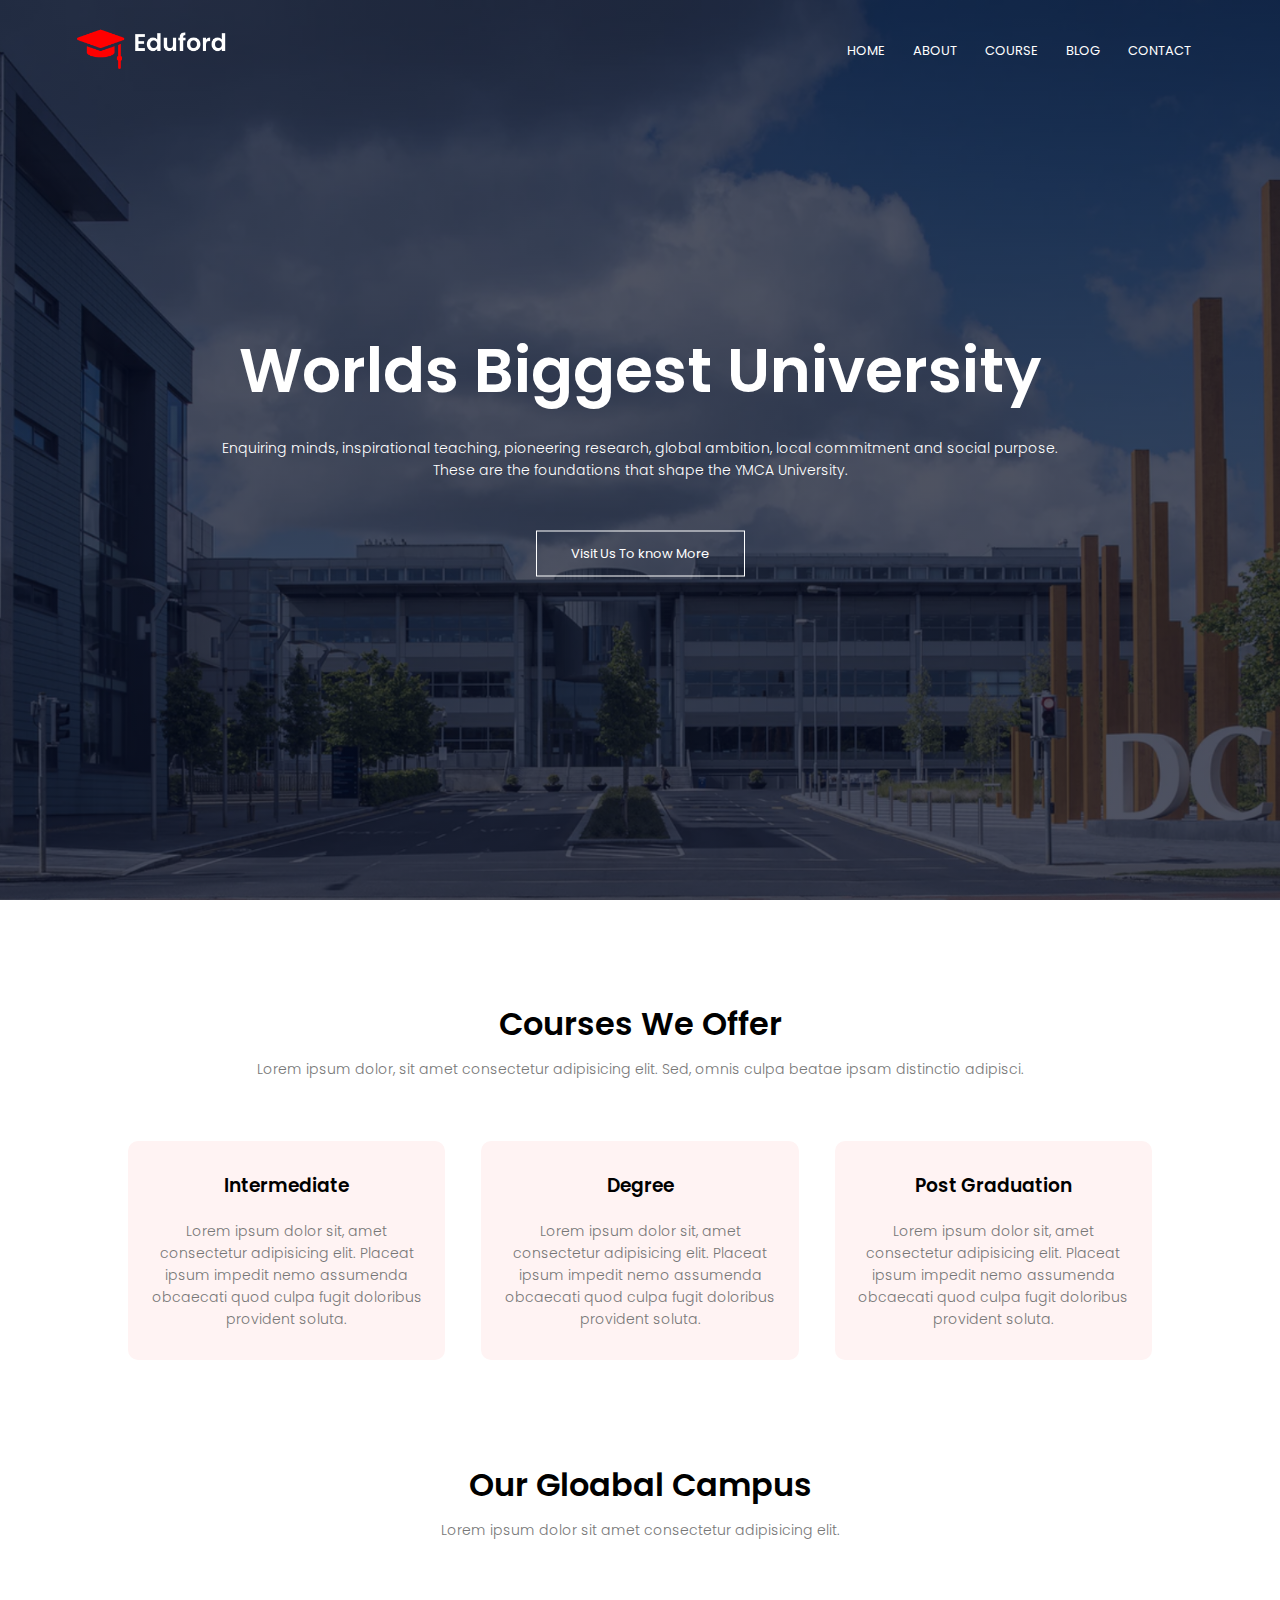
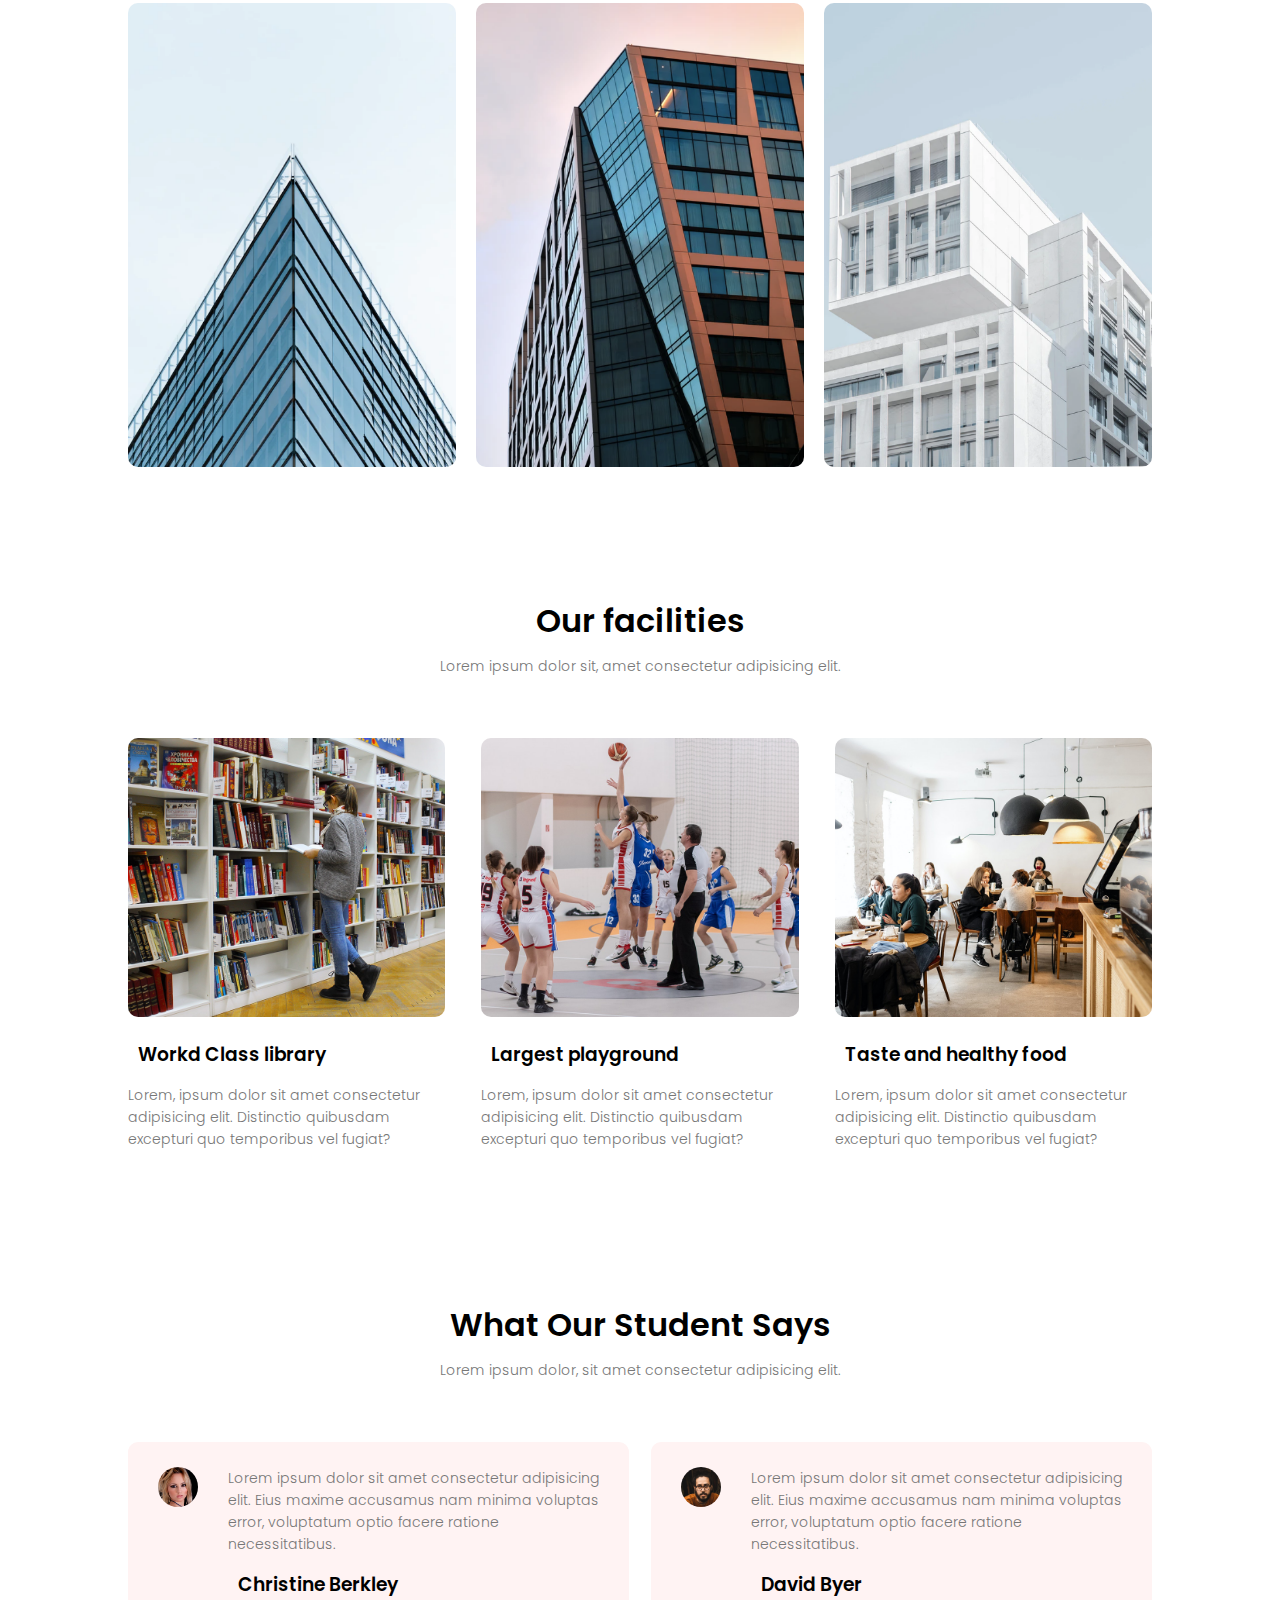
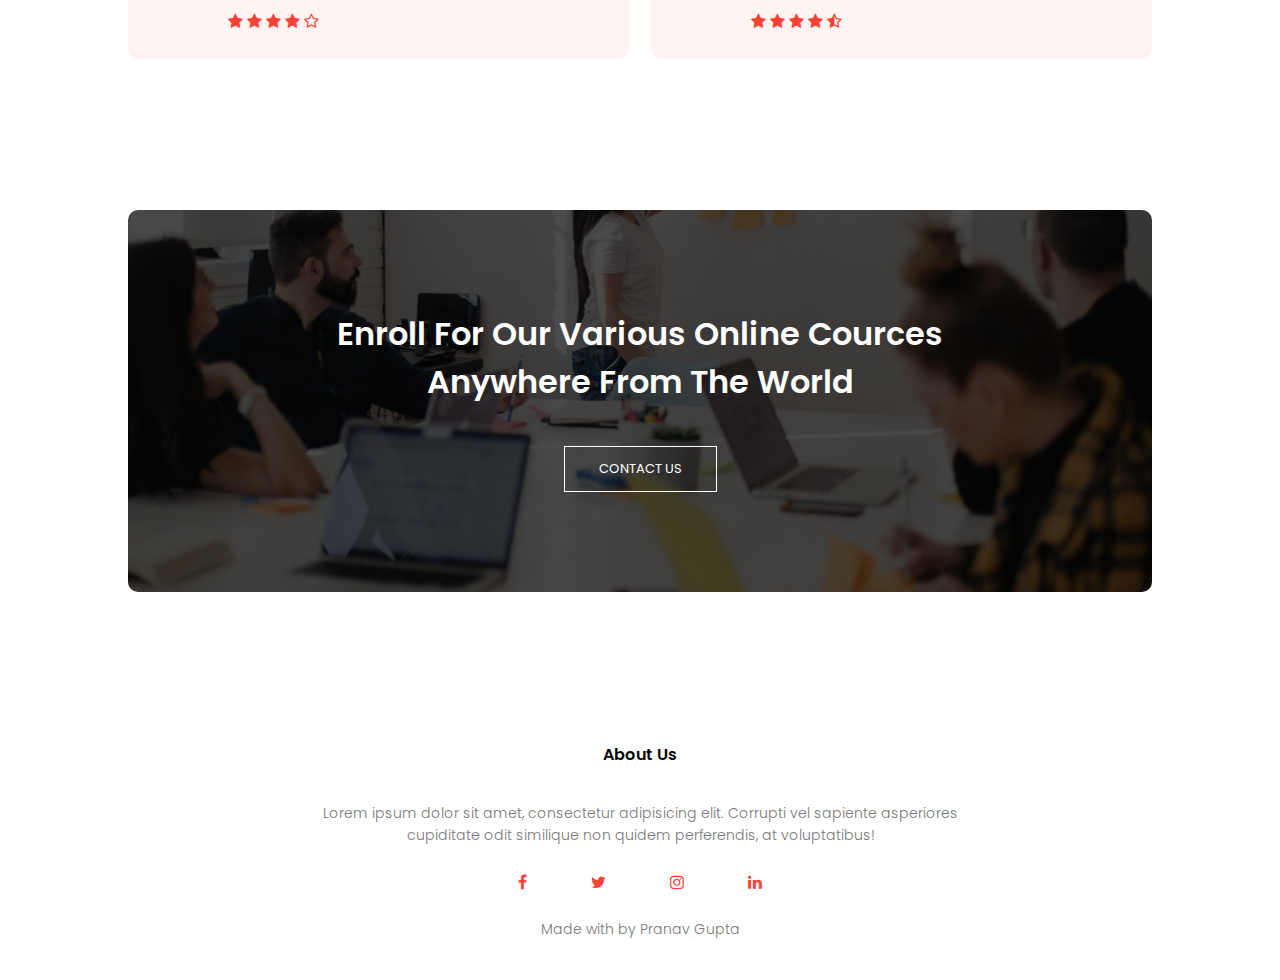
<file: index.html>
<!DOCTYPE html>
<html lang="en">
  <head>
    <meta charset="UTF-8" />
    <meta http-equiv="X-UA-Compatible" content="IE=edge" />
    <meta name="viewport" content="width=device-width, initial-scale=1.0" />
    <title>Document</title>
    <link rel="stylesheet" href="style.css" />
    <link rel="preconnect" href="https://fonts.googleapis.com" />
    <link rel="preconnect" href="https://fonts.gstatic.com" crossorigin />
    <link
      href="https://fonts.googleapis.com/css2?family=Poppins:wght@100;200;300;400;600;700&display=swap"
      rel="stylesheet"
    />
    <link
      rel="stylesheet"
      href="https://stackpath.bootstrapcdn.com/font-awesome/4.7.0/css/font-awesome.min.css"
    />
  </head>
  <body>
    <section class="header">
      <nav>
        <a href="index.html"><img src="img/logo.png" /></a>
        <div class="nav-links" id="navLinks">
          <i class="fa fa-times" onclick="hideMenu()"></i>
          <ul>
            <li><a href="index.html">HOME</a></li>
            <li><a href="about.html">ABOUT</a></li>
            <li><a href="course.html">COURSE</a></li>
            <li><a href="blog.html">BLOG</a></li>
            <li><a href="contact.html">CONTACT</a></li>
          </ul>
        </div>
        <i class="fa fa-bars" onclick="showMenu()"></i>
      </nav>
      <div class="text-box">
        <h1>Worlds Biggest University</h1>
        <p>
          Enquiring minds, inspirational teaching, pioneering research, global
          ambition, local commitment and social purpose. <br />
          These are the foundations that shape the YMCA University.
        </p>
        <a href="" class="hero-btn">Visit Us To know More</a>
      </div>
    </section>

    <!-----------------------Course-------------------------------------->
    <section class="course">
      <h1>Courses We Offer</h1>
      <p>
        Lorem ipsum dolor, sit amet consectetur adipisicing elit. Sed, omnis
        culpa beatae ipsam distinctio adipisci.
      </p>
      <div class="row">
        <div class="course-col">
          <h3>Intermediate</h3>
          <p>
            Lorem ipsum dolor sit, amet consectetur adipisicing elit. Placeat
            ipsum impedit nemo assumenda obcaecati quod culpa fugit doloribus
            provident soluta.
          </p>
        </div>
        <div class="course-col">
          <h3>Degree</h3>
          <p>
            Lorem ipsum dolor sit, amet consectetur adipisicing elit. Placeat
            ipsum impedit nemo assumenda obcaecati quod culpa fugit doloribus
            provident soluta.
          </p>
        </div>
        <div class="course-col">
          <h3>Post Graduation</h3>
          <p>
            Lorem ipsum dolor sit, amet consectetur adipisicing elit. Placeat
            ipsum impedit nemo assumenda obcaecati quod culpa fugit doloribus
            provident soluta.
          </p>
        </div>
      </div>
    </section>

    <!---------------------------campus------------------------->
    <section class="campus">
      <h1>Our Gloabal Campus</h1>
      <p>Lorem ipsum dolor sit amet consectetur adipisicing elit.</p>
      <div class="row">
        <div class="campus-col">
          <img src="img/london.png" alt="" />
          <div class="layer">
            <h3>lONDON</h3>
          </div>
        </div>
        <div class="campus-col">
          <img src="img/newyork.png" alt="" />
          <div class="layer">
            <h3>NEW YORK</h3>
          </div>
        </div>
        <div class="campus-col">
          <img src="img/washington.png" alt="" />
          <div class="layer">
            <h3>WASHIGTON</h3>
          </div>
        </div>
      </div>
    </section>

    <!---------Fcailities------------------->

    <section class="facilities">
      <h1>Our facilities</h1>
      <p>Lorem ipsum dolor sit, amet consectetur adipisicing elit.</p>
      <div class="row">
        <div class="facilities-col">
          <img src="img/library.png" />
          <h3>Workd Class library</h3>
          <p>
            Lorem, ipsum dolor sit amet consectetur adipisicing elit. Distinctio
            quibusdam excepturi quo temporibus vel fugiat?
          </p>
        </div>
        <div class="facilities-col">
          <img src="img/basketball.png" />
          <h3>Largest playground</h3>
          <p>
            Lorem, ipsum dolor sit amet consectetur adipisicing elit. Distinctio
            quibusdam excepturi quo temporibus vel fugiat?
          </p>
        </div>
        <div class="facilities-col">
          <img src="img/cafeteria.png" />
          <h3>Taste and healthy food</h3>
          <p>
            Lorem, ipsum dolor sit amet consectetur adipisicing elit. Distinctio
            quibusdam excepturi quo temporibus vel fugiat?
          </p>
        </div>
      </div>
    </section>

    <!----------Testimonials---------------->

    <section class="tectimonials">
      <h1>What Our Student Says</h1>
      <p>Lorem ipsum dolor, sit amet consectetur adipisicing elit.</p>
      <div class="row">
        <div class="testimonials-col">
          <img src="img/user1.jpg" />
          <div>
            <p>
              Lorem ipsum dolor sit amet consectetur adipisicing elit. Eius
              maxime accusamus nam minima voluptas error, voluptatum optio
              facere ratione necessitatibus.
            </p>
            <h3>Christine Berkley</h3>
            <i class="fa fa-star"></i>
            <i class="fa fa-star"></i>
            <i class="fa fa-star"></i>
            <i class="fa fa-star"></i>
            <i class="fa fa-star-o"></i>
          </div>
        </div>
        <div class="testimonials-col">
          <img src="img/user2.jpg" />
          <div>
            <p>
              Lorem ipsum dolor sit amet consectetur adipisicing elit. Eius
              maxime accusamus nam minima voluptas error, voluptatum optio
              facere ratione necessitatibus.
            </p>
            <h3>David Byer</h3>
            <i class="fa fa-star"></i>
            <i class="fa fa-star"></i>
            <i class="fa fa-star"></i>
            <i class="fa fa-star"></i>
            <i class="fa fa-star-half-o"></i>
          </div>
        </div>
      </div>
    </section>

    <!-------------Call to action--------------->

    <section class="cta">
      <h1>
        Enroll For Our Various Online Cources <br />Anywhere From The World
      </h1>
      <a href="" class="hero-btn">CONTACT US</a>
    </section>

    <!----------------Footer---------------------->

    <section class="footer">
      <h4>About Us</h4>
      <p>
        Lorem ipsum dolor sit amet, consectetur adipisicing elit. Corrupti vel
        sapiente asperiores <br />cupiditate odit similique non quidem
        perferendis, at voluptatibus!
      </p>
      <div class="icon">
        <i class="fa fa-facebook"></i>
        <i class="fa fa-twitter"></i>
        <i class="fa fa-instagram"></i>
        <i class="fa fa-linkedin"></i>
      </div>
      <p>Made with <i class="fa fa-hear-o"></i>by Pranav Gupta</p>
    </section>

    <!---------------JavaScript for Toggle Menu------------->
    <script>
      var navLinks = document.getElementById("navLinks");
      function showMenu() {
        navLinks.style.right = "0";
      }
      function hideMenu() {
        navLinks.style.right = "-200px";
      }
    </script>
  </body>
</html>
</file>
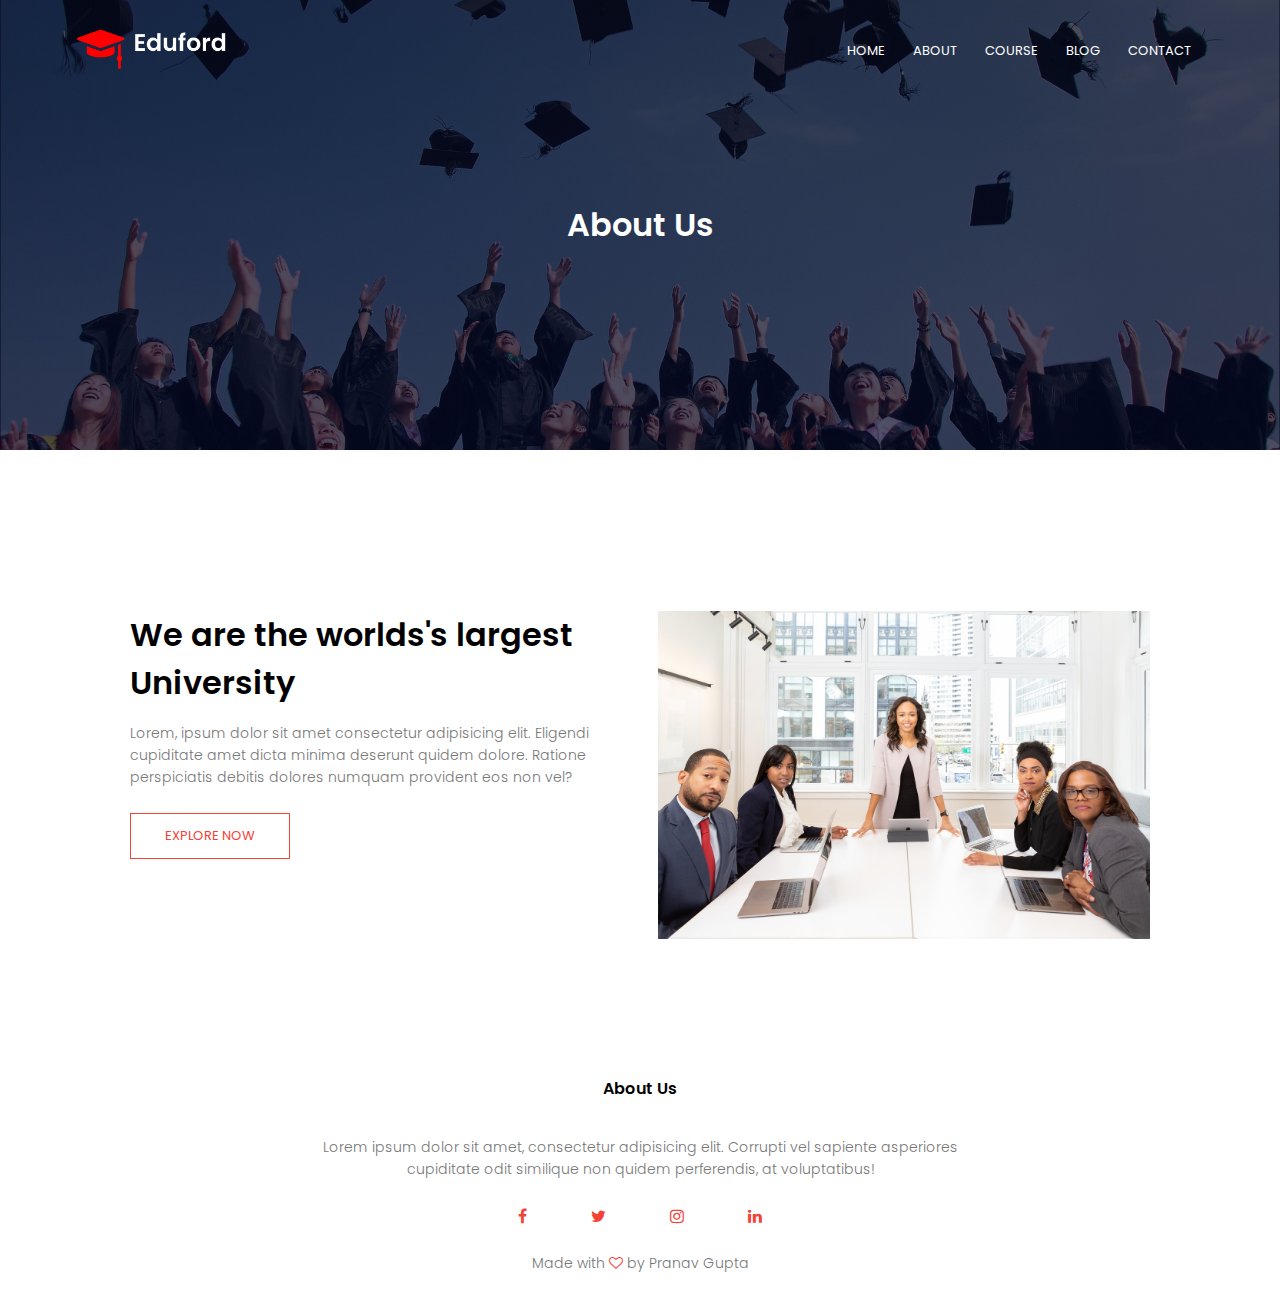
<file: about.html>
<!DOCTYPE html>
<html lang="en">
  <head>
    <meta charset="UTF-8" />
    <meta http-equiv="X-UA-Compatible" content="IE=edge" />
    <meta name="viewport" content="width=device-width, initial-scale=1.0" />
    <title>Document</title>
    <link rel="stylesheet" href="style.css" />
    <link rel="preconnect" href="https://fonts.googleapis.com" />
    <link rel="preconnect" href="https://fonts.gstatic.com" crossorigin />
    <link
      href="https://fonts.googleapis.com/css2?family=Poppins:wght@100;200;300;400;600;700&display=swap"
      rel="stylesheet"
    />
    <link
      rel="stylesheet"
      href="https://stackpath.bootstrapcdn.com/font-awesome/4.7.0/css/font-awesome.min.css"
    />
  </head>
  <body>
    <section class="sub-header">
      <nav>
        <a href="index.html"><img src="img/logo.png" /></a>
        <div class="nav-links" id="navLinks">
          <i class="fa fa-times" onclick="hideMenu()"></i>
          <ul>
            <li><a href="index.html">HOME</a></li>
            <li><a href="about.html">ABOUT</a></li>
            <li><a href="course.html">COURSE</a></li>
            <li><a href="blog.html">BLOG</a></li>
            <li><a href="contact.html">CONTACT</a></li>
          </ul>
        </div>
        <i class="fa fa-bars" onclick="showMenu()"></i>
      </nav>
      <h1>About Us</h1>
    </section>

    <!----------about us content------->

    <section class="about-us">
      <div class="row">
        <div class="about-col">
          <h1>We are the worlds's largest University</h1>
          <p>
            Lorem, ipsum dolor sit amet consectetur adipisicing elit. Eligendi
            cupiditate amet dicta minima deserunt quidem dolore. Ratione
            perspiciatis debitis dolores numquam provident eos non vel?
          </p>
          <a href="" class="hero-btn red-btn">EXPLORE NOW</a>
        </div>
        <div class="about-col">
          <img src="img/about.jpg" />
        </div>
      </div>
    </section>

    <!----------------Footer---------------------->

    <section class="footer">
      <h4>About Us</h4>
      <p>
        Lorem ipsum dolor sit amet, consectetur adipisicing elit. Corrupti vel
        sapiente asperiores <br />cupiditate odit similique non quidem
        perferendis, at voluptatibus!
      </p>
      <div class="icon">
        <i class="fa fa-facebook"></i>
        <i class="fa fa-twitter"></i>
        <i class="fa fa-instagram"></i>
        <i class="fa fa-linkedin"></i>
      </div>
      <p>Made with <i class="fa fa-heart-o"></i> by Pranav Gupta</p>
    </section>

    <!---------------JavaScript for Toggle Menu------------->
    <script>
      var navLinks = document.getElementById("navLinks");
      function showMenu() {
        navLinks.style.right = "0";
      }
      function hideMenu() {
        navLinks.style.right = "-200px";
      }
    </script>
  </body>
</html>
</file>
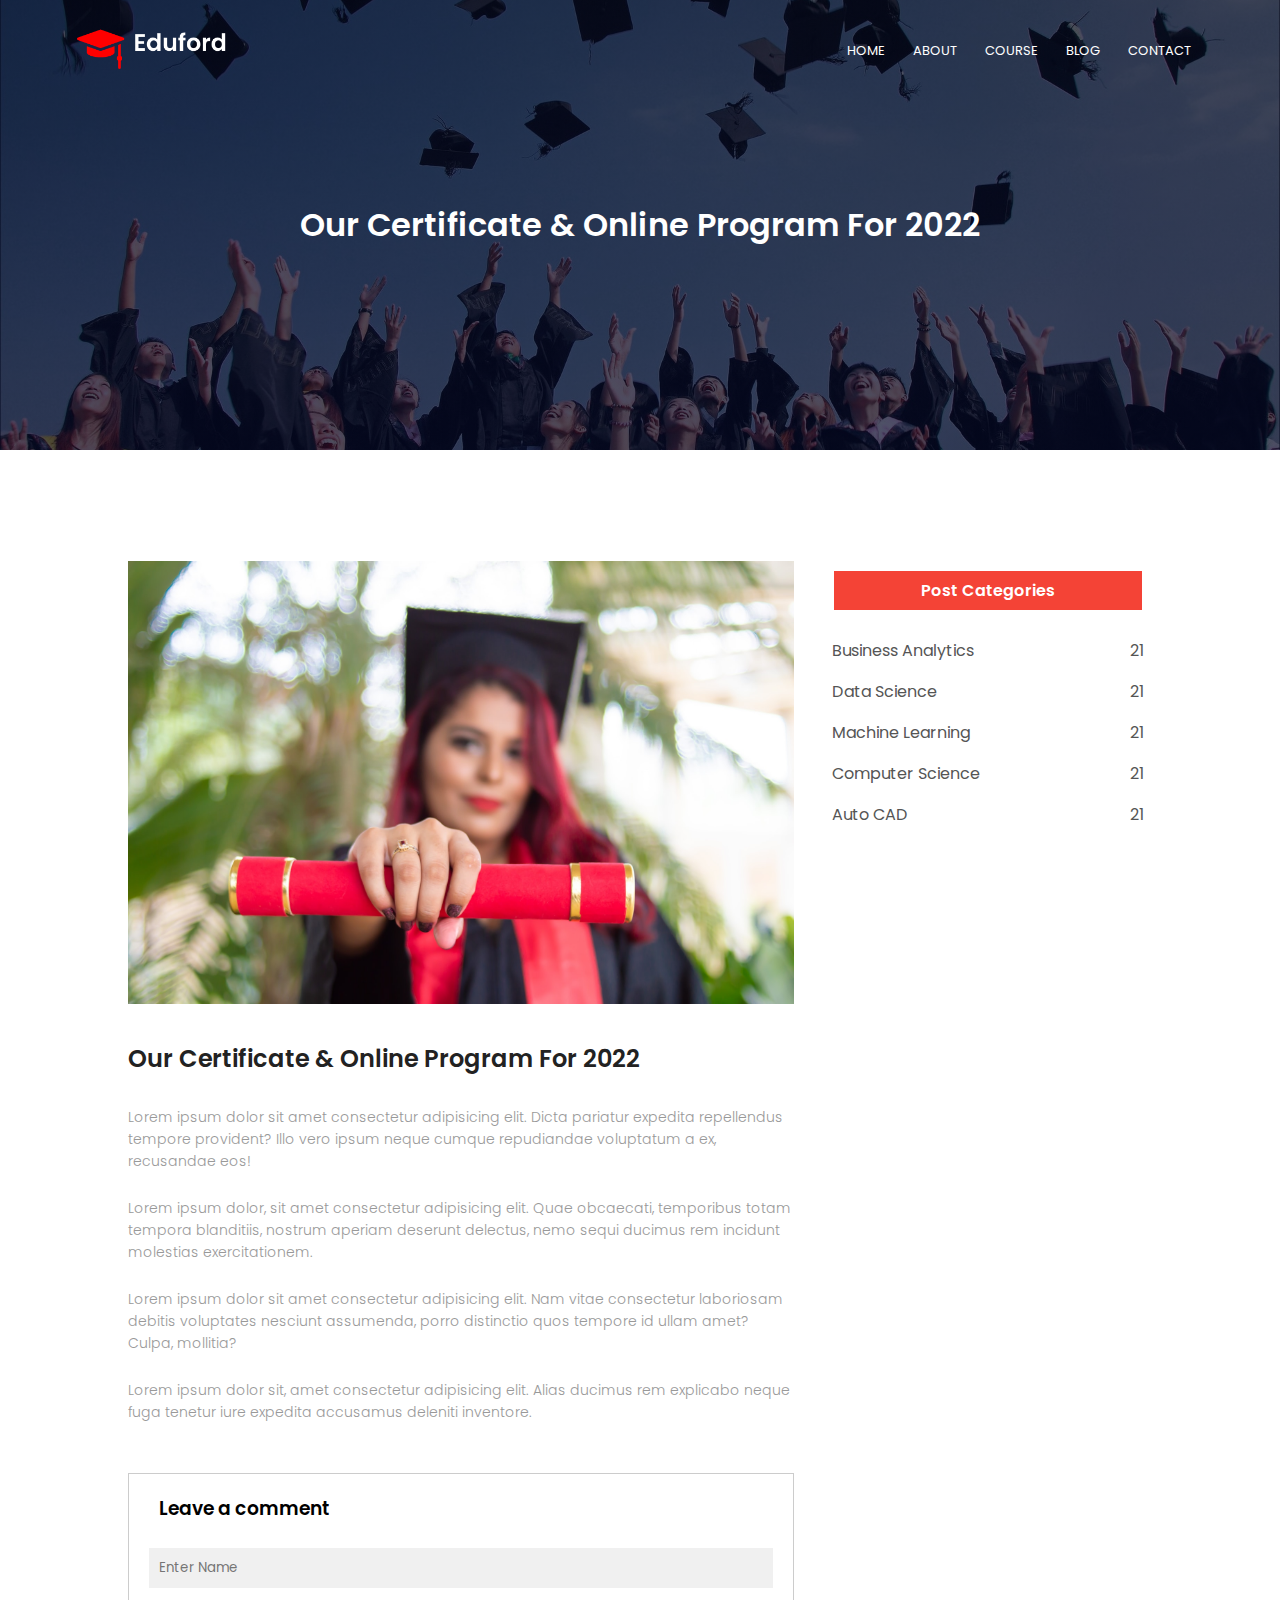
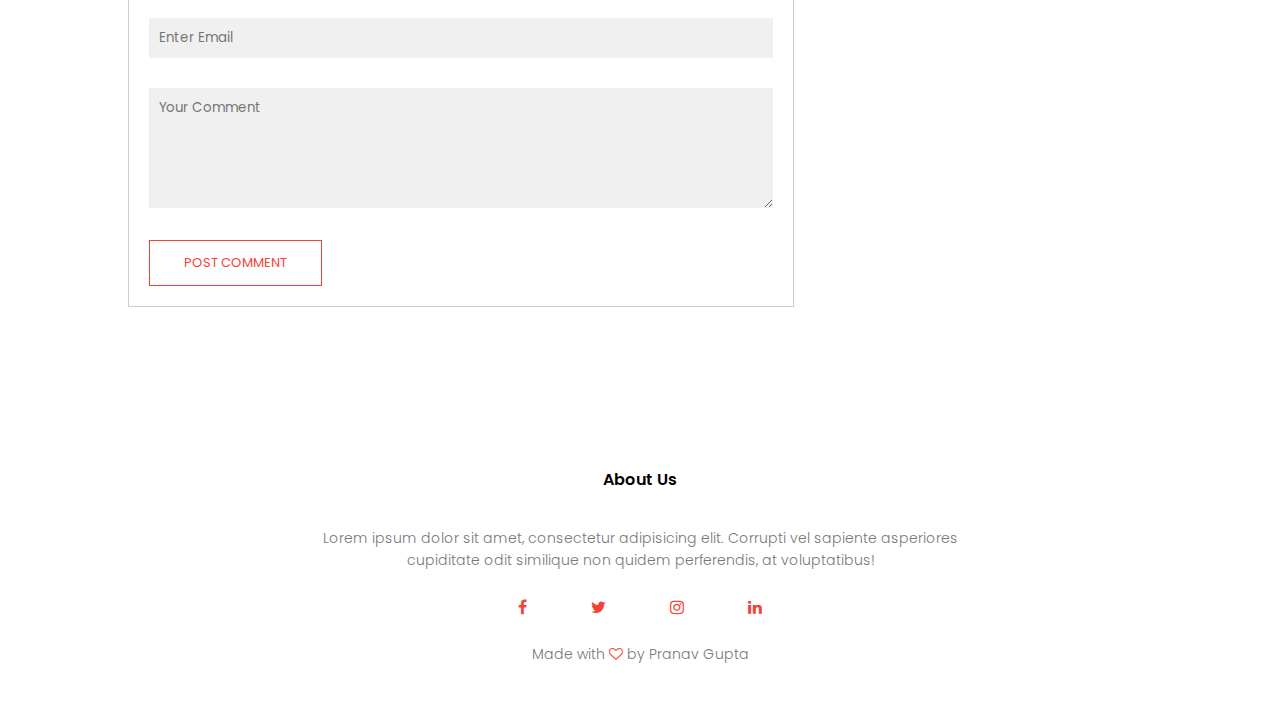
<file: blog.html>
<!DOCTYPE html>
<html lang="en">
  <head>
    <meta charset="UTF-8" />
    <meta http-equiv="X-UA-Compatible" content="IE=edge" />
    <meta name="viewport" content="width=device-width, initial-scale=1.0" />
    <title>Document</title>
    <link rel="stylesheet" href="style.css" />
    <link rel="preconnect" href="https://fonts.googleapis.com" />
    <link rel="preconnect" href="https://fonts.gstatic.com" crossorigin />
    <link
      href="https://fonts.googleapis.com/css2?family=Poppins:wght@100;200;300;400;600;700&display=swap"
      rel="stylesheet"
    />
    <link
      rel="stylesheet"
      href="https://stackpath.bootstrapcdn.com/font-awesome/4.7.0/css/font-awesome.min.css"
    />
  </head>
  <body>
    <section class="sub-header">
      <nav>
        <a href="index.html"><img src="img/logo.png" /></a>
        <div class="nav-links" id="navLinks">
          <i class="fa fa-times" onclick="hideMenu()"></i>
          <ul>
            <li><a href="index.html">HOME</a></li>
            <li><a href="about.html">ABOUT</a></li>
            <li><a href="course.html">COURSE</a></li>
            <li><a href="blog.html">BLOG</a></li>
            <li><a href="contact.html">CONTACT</a></li>
          </ul>
        </div>
        <i class="fa fa-bars" onclick="showMenu()"></i>
      </nav>
      <h1>Our Certificate & Online Program For 2022</h1>
    </section>

    <!----------Blog Page content------->

    <section class="blog-content">
      <div class="row">
        <div class="blog-left">
          <img src="img/certificate.jpg" />
          <h2>Our Certificate & Online Program For 2022</h2>
          <p>
            Lorem ipsum dolor sit amet consectetur adipisicing elit. Dicta
            pariatur expedita repellendus tempore provident? Illo vero ipsum
            neque cumque repudiandae voluptatum a ex, recusandae eos!
          </p>
          <br />
          <p>
            Lorem ipsum dolor, sit amet consectetur adipisicing elit. Quae
            obcaecati, temporibus totam tempora blanditiis, nostrum aperiam
            deserunt delectus, nemo sequi ducimus rem incidunt molestias
            exercitationem.
          </p>
          <br />
          <p>
            Lorem ipsum dolor sit amet consectetur adipisicing elit. Nam vitae
            consectetur laboriosam debitis voluptates nesciunt assumenda, porro
            distinctio quos tempore id ullam amet? Culpa, mollitia?
          </p>
          <br />
          <p>
            Lorem ipsum dolor sit, amet consectetur adipisicing elit. Alias
            ducimus rem explicabo neque fuga tenetur iure expedita accusamus
            deleniti inventore.
          </p>
          <div class="comment-box">
            <h3>Leave a comment</h3>
            <form class="comment-form">
              <input type="text" placeholder="Enter Name" />
              <input type="text" placeholder="Enter Email" />
              <textarea rows="5" placeholder="Your Comment"></textarea>
              <button type="submit" class="hero-btn red-btn">
                POST COMMENT
              </button>
            </form>
          </div>
        </div>
        <div class="blog-right">
          <h3>Post Categories</h3>
          <div>
            <span>Business Analytics</span>
            <span>21</span>
          </div>
          <div>
            <span>Data Science</span>
            <span>21</span>
          </div>
          <div>
            <span>Machine Learning</span>
            <span>21</span>
          </div>
          <div>
            <span>Computer Science</span>
            <span>21</span>
          </div>
          <div>
            <span>Auto CAD</span>
            <span>21</span>
          </div>
        </div>
      </div>
    </section>

    <!----------------Footer---------------------->

    <section class="footer">
      <h4>About Us</h4>
      <p>
        Lorem ipsum dolor sit amet, consectetur adipisicing elit. Corrupti vel
        sapiente asperiores <br />cupiditate odit similique non quidem
        perferendis, at voluptatibus!
      </p>
      <div class="icon">
        <i class="fa fa-facebook"></i>
        <i class="fa fa-twitter"></i>
        <i class="fa fa-instagram"></i>
        <i class="fa fa-linkedin"></i>
      </div>
      <p>Made with <i class="fa fa-heart-o"></i> by Pranav Gupta</p>
    </section>

    <!---------------JavaScript for Toggle Menu------------->
    <script>
      var navLinks = document.getElementById("navLinks");
      function showMenu() {
        navLinks.style.right = "0";
      }
      function hideMenu() {
        navLinks.style.right = "-200px";
      }
    </script>
  </body>
</html>
</file>
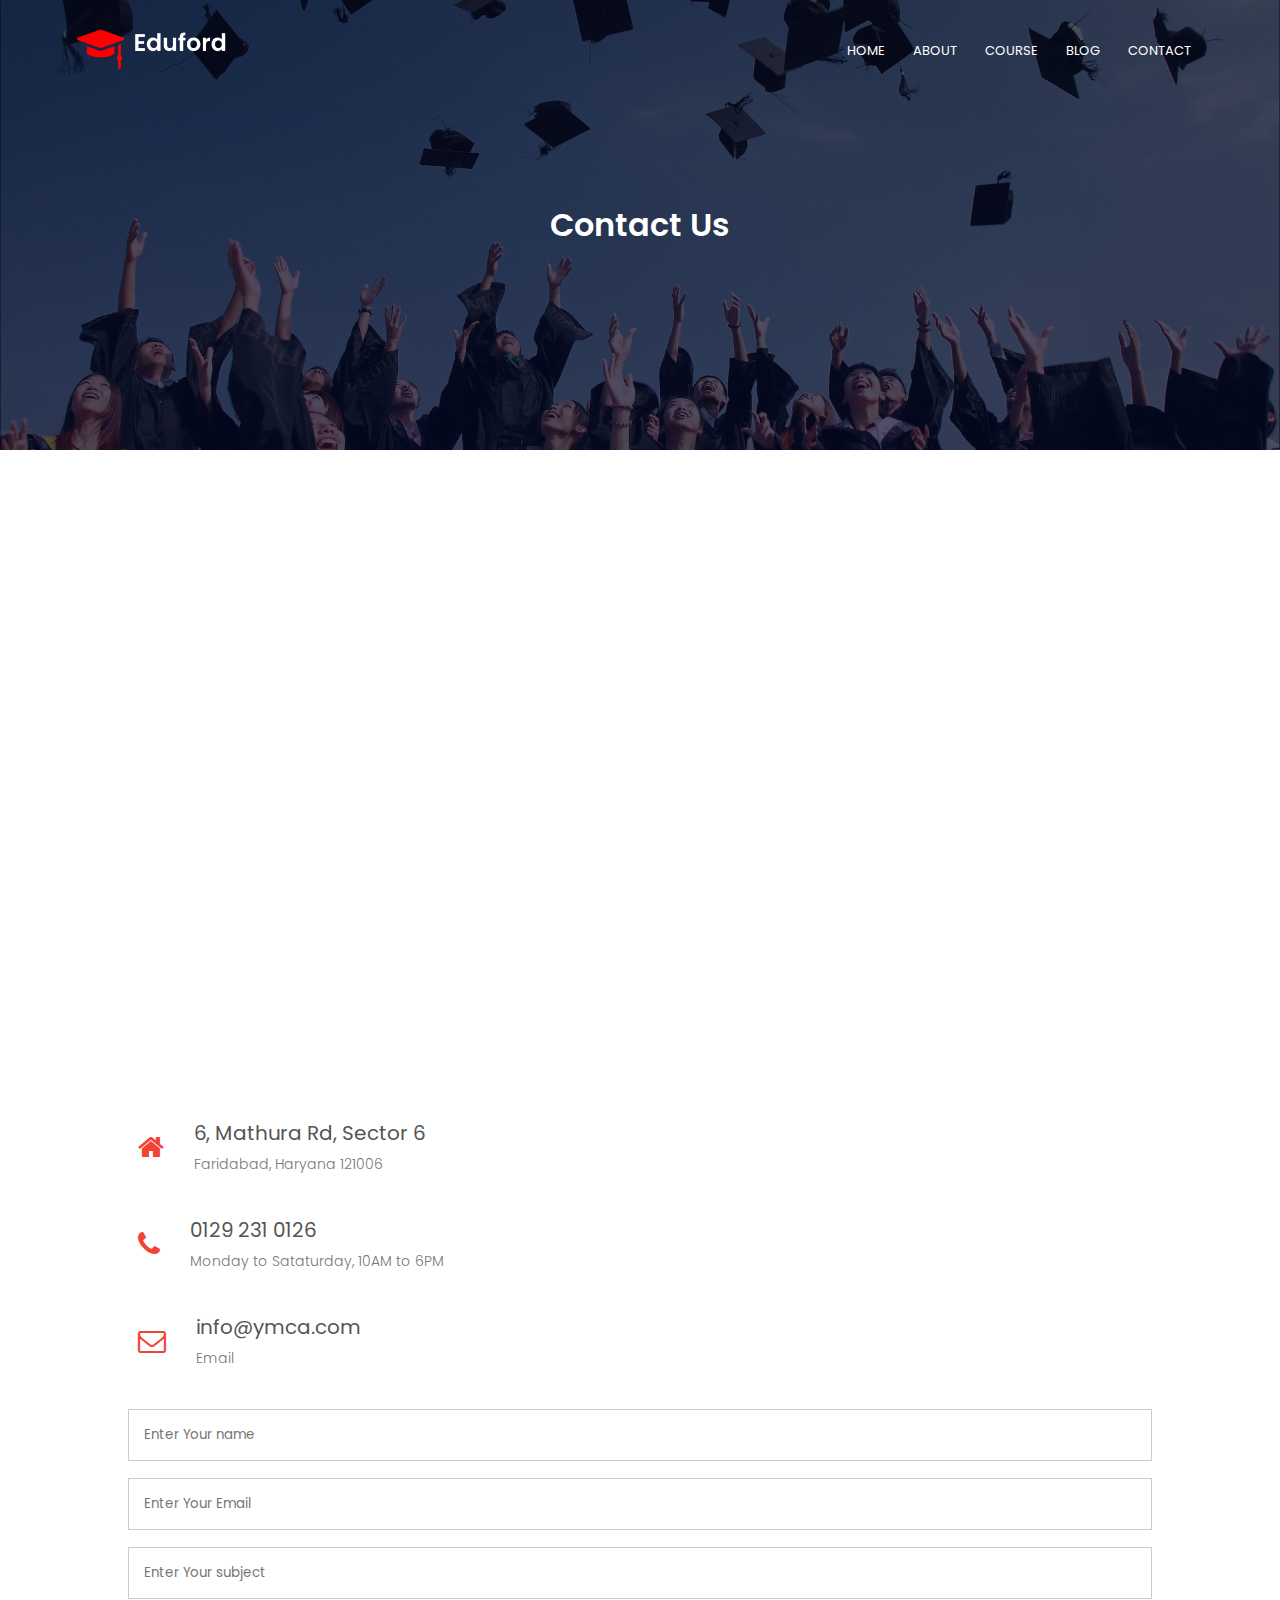
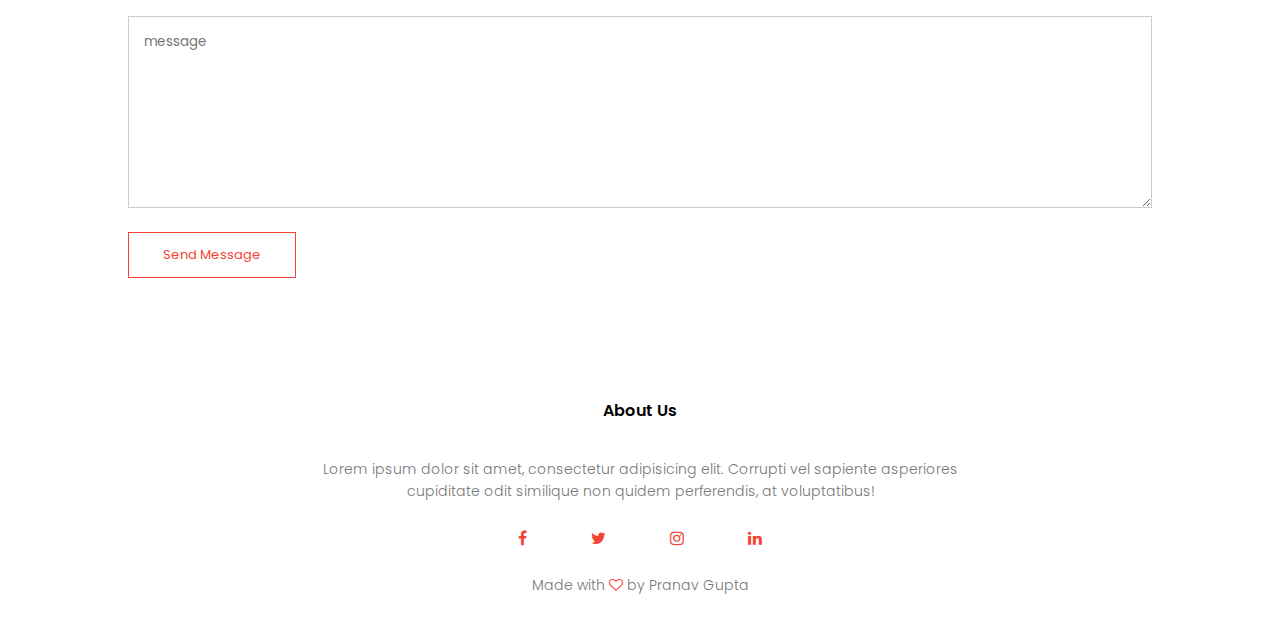
<file: contact.html>
<!DOCTYPE html>
<html lang="en">
  <head>
    <meta charset="UTF-8" />
    <meta http-equiv="X-UA-Compatible" content="IE=edge" />
    <meta name="viewport" content="width=device-width, initial-scale=1.0" />
    <title>Document</title>
    <link rel="stylesheet" href="style.css" />
    <link rel="preconnect" href="https://fonts.googleapis.com" />
    <link rel="preconnect" href="https://fonts.gstatic.com" crossorigin />
    <link
      href="https://fonts.googleapis.com/css2?family=Poppins:wght@100;200;300;400;600;700&display=swap"
      rel="stylesheet"
    />
    <link
      rel="stylesheet"
      href="https://stackpath.bootstrapcdn.com/font-awesome/4.7.0/css/font-awesome.min.css"
    />
  </head>
  <body>
    <section class="sub-header">
      <nav>
        <a href="index.html"><img src="img/logo.png" /></a>
        <div class="nav-links" id="navLinks">
          <i class="fa fa-times" onclick="hideMenu()"></i>
          <ul>
            <li><a href="index.html">HOME</a></li>
            <li><a href="about.html">ABOUT</a></li>
            <li><a href="course.html">COURSE</a></li>
            <li><a href="blog.html">BLOG</a></li>
            <li><a href="contact.html">CONTACT</a></li>
          </ul>
        </div>
        <i class="fa fa-bars" onclick="showMenu()"></i>
      </nav>
      <h1>Contact Us</h1>
    </section>

    <!----------contact us------->
    <section class="location">
      <iframe
        src="https://www.google.com/maps/embed?pb=!1m18!1m12!1m3!1d3510.7146680285387!2d77.31370621491703!3d28.36747488252314!2m3!1f0!2f0!3f0!3m2!1i1024!2i768!4f13.1!3m3!1m2!1s0x390cdc71f6e9f557%3A0xeb301eec9ff18517!2sJ.C.%20Bose%20University%20of%20Science%20and%20Technology%2C%20YMCA%20(Formerly%20YMCA%20UST)!5e0!3m2!1sen!2sin!4v1659262190422!5m2!1sen!2sin"
        width="600"
        height="450"
        style="border: 0"
        allowfullscreen=""
        loading="lazy"
        referrerpolicy="no-referrer-when-downgrade"
      ></iframe>
    </section>

    <section class="contact-us">
      <div class="row">
        <div class="contact-col">
          <div>
            <i class="fa fa-home"></i>
            <span>
              <h5>6, Mathura Rd, Sector 6</h5>
              <p>Faridabad, Haryana 121006</p>
            </span>
          </div>
          <div>
            <i class="fa fa-phone"></i>
            <span>
              <h5>0129 231 0126</h5>
              <p>Monday to Sataturday, 10AM to 6PM</p>
            </span>
          </div>
          <div>
            <i class="fa fa-envelope-o"></i>
            <span>
              <h5>info@ymca.com</h5>
              <p>Email</p>
            </span>
          </div>
          <div class="contact-col">
            <form action="form-handler.php" method="post">
              <input
                type="text"
                name="email"
                placeholder="Enter Your name"
                required
              />
              <input
                type="email"
                name="email"
                placeholder="Enter Your Email"
                required
              />
              <input
                type="text"
                name="subject"
                placeholder="Enter Your subject"
                required
              />
              <textarea
                rows="8"
                name="message"
                placeholder="message"
                required
              ></textarea>
              <button type="submit" class="hero-btn red-btn">
                Send Message
              </button>
            </form>
          </div>
        </div>
      </div>
    </section>

    <!----------------Footer---------------------->

    <section class="footer">
      <h4>About Us</h4>
      <p>
        Lorem ipsum dolor sit amet, consectetur adipisicing elit. Corrupti vel
        sapiente asperiores <br />cupiditate odit similique non quidem
        perferendis, at voluptatibus!
      </p>
      <div class="icon">
        <i class="fa fa-facebook"></i>
        <i class="fa fa-twitter"></i>
        <i class="fa fa-instagram"></i>
        <i class="fa fa-linkedin"></i>
      </div>
      <p>Made with <i class="fa fa-heart-o"></i> by Pranav Gupta</p>
    </section>

    <!---------------JavaScript for Toggle Menu------------->
    <script>
      var navLinks = document.getElementById("navLinks");
      function showMenu() {
        navLinks.style.right = "0";
      }
      function hideMenu() {
        navLinks.style.right = "-200px";
      }
    </script>
  </body>
</html>
</file>
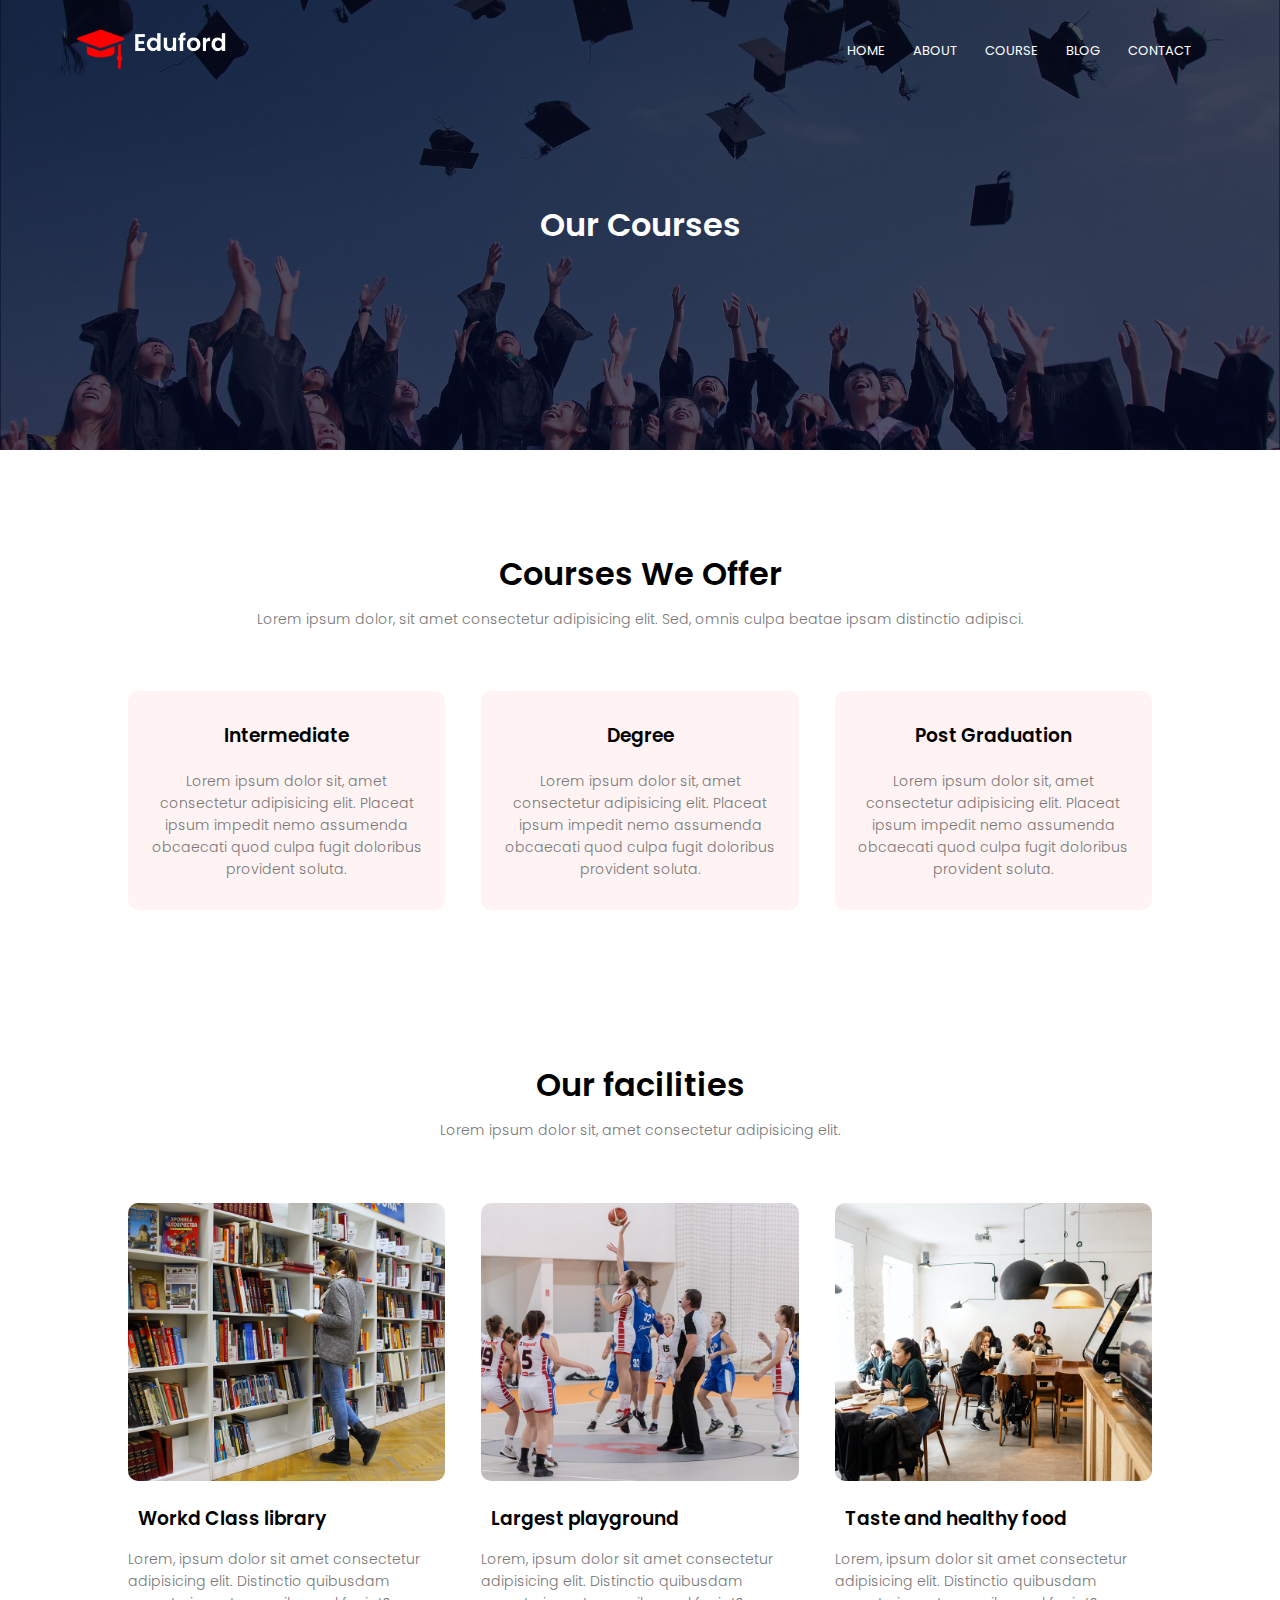
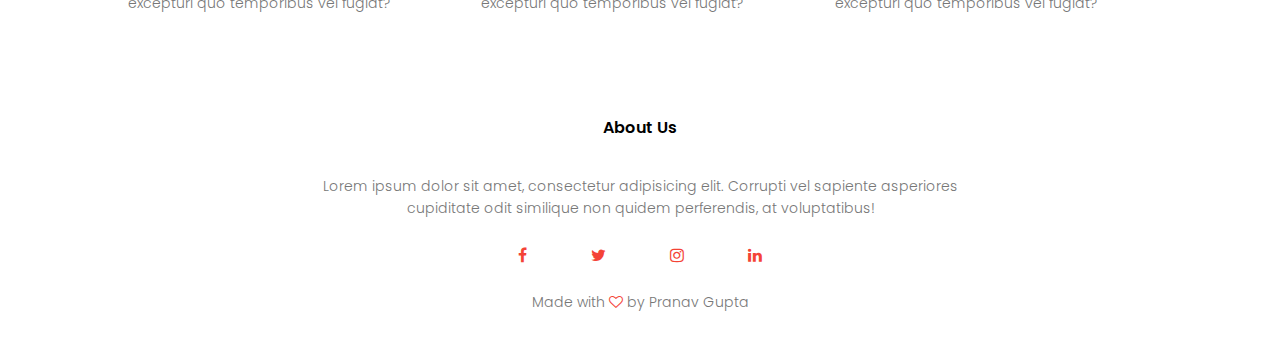
<file: course.html>
<!DOCTYPE html>
<html lang="en">
  <head>
    <meta charset="UTF-8" />
    <meta http-equiv="X-UA-Compatible" content="IE=edge" />
    <meta name="viewport" content="width=device-width, initial-scale=1.0" />
    <title>Document</title>
    <link rel="stylesheet" href="style.css" />
    <link rel="preconnect" href="https://fonts.googleapis.com" />
    <link rel="preconnect" href="https://fonts.gstatic.com" crossorigin />
    <link
      href="https://fonts.googleapis.com/css2?family=Poppins:wght@100;200;300;400;600;700&display=swap"
      rel="stylesheet"
    />
    <link
      rel="stylesheet"
      href="https://stackpath.bootstrapcdn.com/font-awesome/4.7.0/css/font-awesome.min.css"
    />
  </head>
  <body>
    <section class="sub-header">
      <nav>
        <a href="index.html"><img src="img/logo.png" /></a>
        <div class="nav-links" id="navLinks">
          <i class="fa fa-times" onclick="hideMenu()"></i>
          <ul>
            <li><a href="index.html">HOME</a></li>
            <li><a href="about.html">ABOUT</a></li>
            <li><a href="course.html">COURSE</a></li>
            <li><a href="blog.html">BLOG</a></li>
            <li><a href="contact.html">CONTACT</a></li>
          </ul>
        </div>
        <i class="fa fa-bars" onclick="showMenu()"></i>
      </nav>
      <h1>Our Courses</h1>
    </section>

    <!-----------Courses---------------->

    <section class="course">
      <h1>Courses We Offer</h1>
      <p>
        Lorem ipsum dolor, sit amet consectetur adipisicing elit. Sed, omnis
        culpa beatae ipsam distinctio adipisci.
      </p>
      <div class="row">
        <div class="course-col">
          <h3>Intermediate</h3>
          <p>
            Lorem ipsum dolor sit, amet consectetur adipisicing elit. Placeat
            ipsum impedit nemo assumenda obcaecati quod culpa fugit doloribus
            provident soluta.
          </p>
        </div>
        <div class="course-col">
          <h3>Degree</h3>
          <p>
            Lorem ipsum dolor sit, amet consectetur adipisicing elit. Placeat
            ipsum impedit nemo assumenda obcaecati quod culpa fugit doloribus
            provident soluta.
          </p>
        </div>
        <div class="course-col">
          <h3>Post Graduation</h3>
          <p>
            Lorem ipsum dolor sit, amet consectetur adipisicing elit. Placeat
            ipsum impedit nemo assumenda obcaecati quod culpa fugit doloribus
            provident soluta.
          </p>
        </div>
      </div>
    </section>

    <!-----------Fcailities--------------->

    <section class="facilities">
      <h1>Our facilities</h1>
      <p>Lorem ipsum dolor sit, amet consectetur adipisicing elit.</p>
      <div class="row">
        <div class="facilities-col">
          <img src="img/library.png" />
          <h3>Workd Class library</h3>
          <p>
            Lorem, ipsum dolor sit amet consectetur adipisicing elit. Distinctio
            quibusdam excepturi quo temporibus vel fugiat?
          </p>
        </div>
        <div class="facilities-col">
          <img src="img/basketball.png" />
          <h3>Largest playground</h3>
          <p>
            Lorem, ipsum dolor sit amet consectetur adipisicing elit. Distinctio
            quibusdam excepturi quo temporibus vel fugiat?
          </p>
        </div>
        <div class="facilities-col">
          <img src="img/cafeteria.png" />
          <h3>Taste and healthy food</h3>
          <p>
            Lorem, ipsum dolor sit amet consectetur adipisicing elit. Distinctio
            quibusdam excepturi quo temporibus vel fugiat?
          </p>
        </div>
      </div>
    </section>

    <!----------------Footer---------------------->

    <section class="footer">
      <h4>About Us</h4>
      <p>
        Lorem ipsum dolor sit amet, consectetur adipisicing elit. Corrupti vel
        sapiente asperiores <br />cupiditate odit similique non quidem
        perferendis, at voluptatibus!
      </p>
      <div class="icon">
        <i class="fa fa-facebook"></i>
        <i class="fa fa-twitter"></i>
        <i class="fa fa-instagram"></i>
        <i class="fa fa-linkedin"></i>
      </div>
      <p>Made with <i class="fa fa-heart-o"></i> by Pranav Gupta</p>
    </section>

    <!---------------JavaScript for Toggle Menu------------->
    <script>
      var navLinks = document.getElementById("navLinks");
      function showMenu() {
        navLinks.style.right = "0";
      }
      function hideMenu() {
        navLinks.style.right = "-200px";
      }
    </script>
  </body>
</html>
</file>
<file: style.css>
*{
    margin: 0;
    padding: 0;
    font-family: 'Poppins', sans-serif;
}
.header{
    min-height: 100vh;
    width: 100%;
    background-image: linear-gradient(rgba(4,9,30,0.7),rgba(4,9,30,0.7)),url(img/banner.png);
    background-position: center;
    background-size: cover;
    position: relative;
}
nav{
    display: flex;
    padding: 2% 6%;
    justify-content: space-between;
    align-items: center;
}
nav img{
    width: 150px;

}
.nav-links{
    flex: 1;
    text-align: right;

}
.nav-links ul li{
    list-style: none;
    display: inline-block;
    padding: 8px 12px;
    position: relative;
}
.nav-links ul li a{
    color: #fff;
    text-decoration: none;
    font-size: 13px;
}
.nav-links ul li::after{
    content: '';
    width: 0%;
    height: 2px;
    background: #f44336;
    display: block;
    margin: auto;
    transition: 0.5s;
}
.nav-links ul li:hover::after{
    width: 100%;
}
.text-box{
    width: 90%;
    color: #fff;
    position: absolute;
    top: 50%;
    left: 50%;
    transform: translate(-50%,-50%);
    text-align: center;

}
.text-box h1{
    font-size: 62px;
}
.text-box p{
    margin: 10px 0 40px;
    font-size: 14px;
    color: #fff;   
}
.hero-btn{
    display: inline-block;
    text-decoration: none;
    color: #fff;
    border: 1px solid #fff;
    padding: 12px 34px;
    font-size: 13px;
    background: transparent;
    position: relative;
    cursor: pointer;
}
.hero-btn:hover{
    border: 1px solid #f44336;
    background: #f44336;
    transition: 1s;
}
nav .fa{
    display: none;
}


@media(max-width: 700px){
    .text-box h1{
        font-size: 20px;
    }
    .nav-links ul li{
        display: block;
    }
    .nav-links{
        position: fixed;
        background: #f44336;
        height: 100vh;
        width: 200px;
        top: 0;
        right: -200px;
        text-align: left;
        z-index: 2;
        transition: 1s;
    }
    nav .fa{
        display: block;
        color: #fff;
        margin: 10px;
        font-size: 22px;
        cursor: pointer;
    }
    .nav-links ul{
        padding: 30px;
    }

}

/*----------------course------------------*/
.course{
    width: 80%;
    margin: auto;
    text-align: center;
    padding-top: 100px;
}
h1{
    font: 36px;
    font-weight: 600;
}
p{
    color: #777;
    font-size: 14px;
    font-weight: 300;
    line-height: 22px;
    padding: 10px;
}
.row{
    margin-top: 5%;
    display: flex;
    justify-content: space-between;
}
.course-col{
    flex-basis: 31%;
    background: #fff3f3;
    border-radius: 10px;
    margin-bottom: 5%;
    padding: 20px 12px;
    box-sizing: border-box;
    transition: 0.5s;
}
h3{
    text-align: center;
    font-weight: 600;
    margin: 10px;
}
.course-col:hover{
    box-shadow: 0 0 20px 0px rgba(0,0,0,0.2);
}
@media(max-width: 700px){
    .row{
        flex-direction: column;
    }
}

/*----------------campus--------------*/

.campus{
    width: 80%;
    margin: auto;
    text-align: center;
    padding-top: 50px;
}
.campus-col{
    flex-basis: 32%;
    border-radius: 10px;
    margin-bottom: 30px;
    position: relative;
    overflow: hidden;
}
.campus-col img{
    width: 100%;
    display: block;
}
.layer{
    background: transparent;
    height: 100%;
    width: 100%;
    position: absolute;
    top: 0;
    left: 0;
    transition: 0.5s;
}
.layer:hover{
    background: rgba(226,0,0,0.7);
}
.layer h3{
    width: 100%;
    font-weight: 500;
    color:#fff;
    font-size: 26px;
    bottom: 0;
    left: 50%;
    transform: translateX(-50%);
    position: absolute;
    opacity: 0;
    transition: 0.5s;
}
.layer:hover h3{
    bottom: 49%;
    opacity: 1;
}

/*----------------facilities------------*/

.facilities{
    width: 80%;
    margin: auto;
    text-align: center;
    padding-top: 100px;
}
.facilities-col{
    flex-basis: 31%;
    border-radius: 10px;
    margin-bottom: 5%;
    text-align: left;
}
.facilities-col img{
    width: 100%;
    border-radius: 10px;
}
.facilities-col p{
    padding: 0;
}
.facilities-col h3{
    margin-top: 16px;
    margin-bottom: 15px;
    text-align: left;
}

/*---------testimonials-----------------*/
.tectimonials{
    width: 80%;
    margin: auto;
    padding-top: 100px;
    text-align: center;
}
.testimonials-col{
    flex-basis: 44%;
    border-radius: 10px;
    margin-bottom: 5%;
    text-align: left;
    background: #fff3f3;
    padding: 25px;
    cursor: pointer;
    display: flex;
}
.testimonials-col img{
    height: 40px;
    margin-left: 5px;
    margin-right: 30px;
    border-radius: 50%;
}
.testimonials-col p{
    padding: 0;
}
.testimonials-col h3{
    margin-top: 15px;
    text-align: left;
}
.testimonials-col .fa{
    color: #f44336;
}
@media(max-width: 700px){
    .testimonials-col imag{
        margin-left: 0px;
        margin-right: 15px;
    }
}


/*--------call to action -------*/
.cta{
    margin: 100px auto;
    width: 80%;
    background-image: linear-gradient(rgba(0,0,0,0.7),rgba(0,0,0,0.7)),url(img/banner2.jpg);
    background-position: center;
    background-size: cover;
    border-radius: 10px;
    text-align: center;
    padding: 100px 0;
}
.cta h1{
    color: #fff;
    margin-bottom: 40px;
    padding: 0;
}

@media(max-width: 700px){
    .cta h1{
        font-size: 24px;        
    }
}


/*----------Footer-----------*/
.footer{
    width: 100%;
    text-align: center;
    padding: 30px 0;
}
.footer h4{
    margin-bottom: 25px;
    margin-top: 20px;
    font-weight: 600;
}
.icon .fa{
    color: #f44336;
    margin: 0 30px;
    cursor: pointer;
    padding: 18px 0;

}
.fa-heart-o{
    color: #f44336;
}



/*-----------------About Us Page------------------------*/
.sub-header{
    height: 50vh;
    width: 100%;
    background-image: linear-gradient(rgba(4,9,30,0.7),rgba(4,9,39,0.7)),url(img/background.jpg);
    background-position: center;
    background-size: cover;
    text-align: center;
    color: #fff;
}
.sub-header h1{
    margin-top: 100px;
}

.about-us{
    width: 80%;
    margin: auto;
    padding-top: 80px;
    padding-bottom: 50px;
}
.about-col{
    flex-basis: 48%;
    padding: 30px 2px;
}
.about-col img{
    width: 100%;
}

.about-col h1{
    padding-top: 0;
}
.about-col p{
    padding: 15px 0 25px;
}
.red-btn{
    border: 1px solid #f44336;
    background: transparent;
    color: #f44336;

}
.red-btn:hover{
    color: #fff;
}

/*----------blog content----------*/
.blog-content{
    width: 80%;
    margin: auto;
    padding: 60px 0;
}
.blog-left{
    flex-basis: 65%;
}
.blog-left img{
    width: 100%;
}
.blog-left h2{
    color: #222;
    font-weight: 600;
    margin: 30px 0;
}
.blog-left p{
    color: #999;
    padding: 0;

}

.blog-right{
    flex-basis: 32%;
}
.blog-right h3{
    background: #f44336;
     color: #fff;
     padding: 7px 0;
     font-size: 16px;
     margin-bottom: 20px;
}
.blog-right div{
    display: flex;
    align-items: center;
    justify-content: space-between;
    color: #555;
    padding: 8px;
    box-sizing: border-box;

}
.comment-box{
    border: 1px solid #ccc;
    margin: 50px 0;
    padding: 10px 20px;

}
.comment-box h3{
    text-align: left;
}
.comment-form input, .comment-form textarea{
    width: 100%;
    padding: 10px;
    margin: 15px 0;
    box-sizing: border-box;
    border: none;
    outline: none;
    background: #f0f0f0;
}
.comment-form button{
    margin: 10px 0;
}

@media(max-width:700px){
    .sub-header h1{
        font-size: 24px;
    }
}

/*----------Contact us page----------*/
.location{
    width: 80%;
    margin: auto;
    padding: 80px 0;
}
.location iframe{
    width: 100%;
}
.contact-us{
    width: 80%;
    margin: auto;
}
.contact-col{
    flex-basis: 48;
    margin-bottom: 30px;
}
.contact-col div{
    display: flex;
    align-items: center;
    margin-bottom: 40px;
}
.contact-col div .fa{
    font-size: 28px;
    color: #f44336;
    margin: 10px;
    margin-right: 30px;
}
.contact-col div p{
    padding: 0;

}
.contact-col div h5{
    font-size: 20px;
    margin-bottom: 5px;
    color: #555;
    font-weight: 400;
}
.contact-col input, .contact-col textarea{
    width: 100%;
    padding: 15px;
    margin-bottom: 17px;
    outline: none;
    border: 1px solid #ccc;
    box-sizing: border-box;

}
</file>
